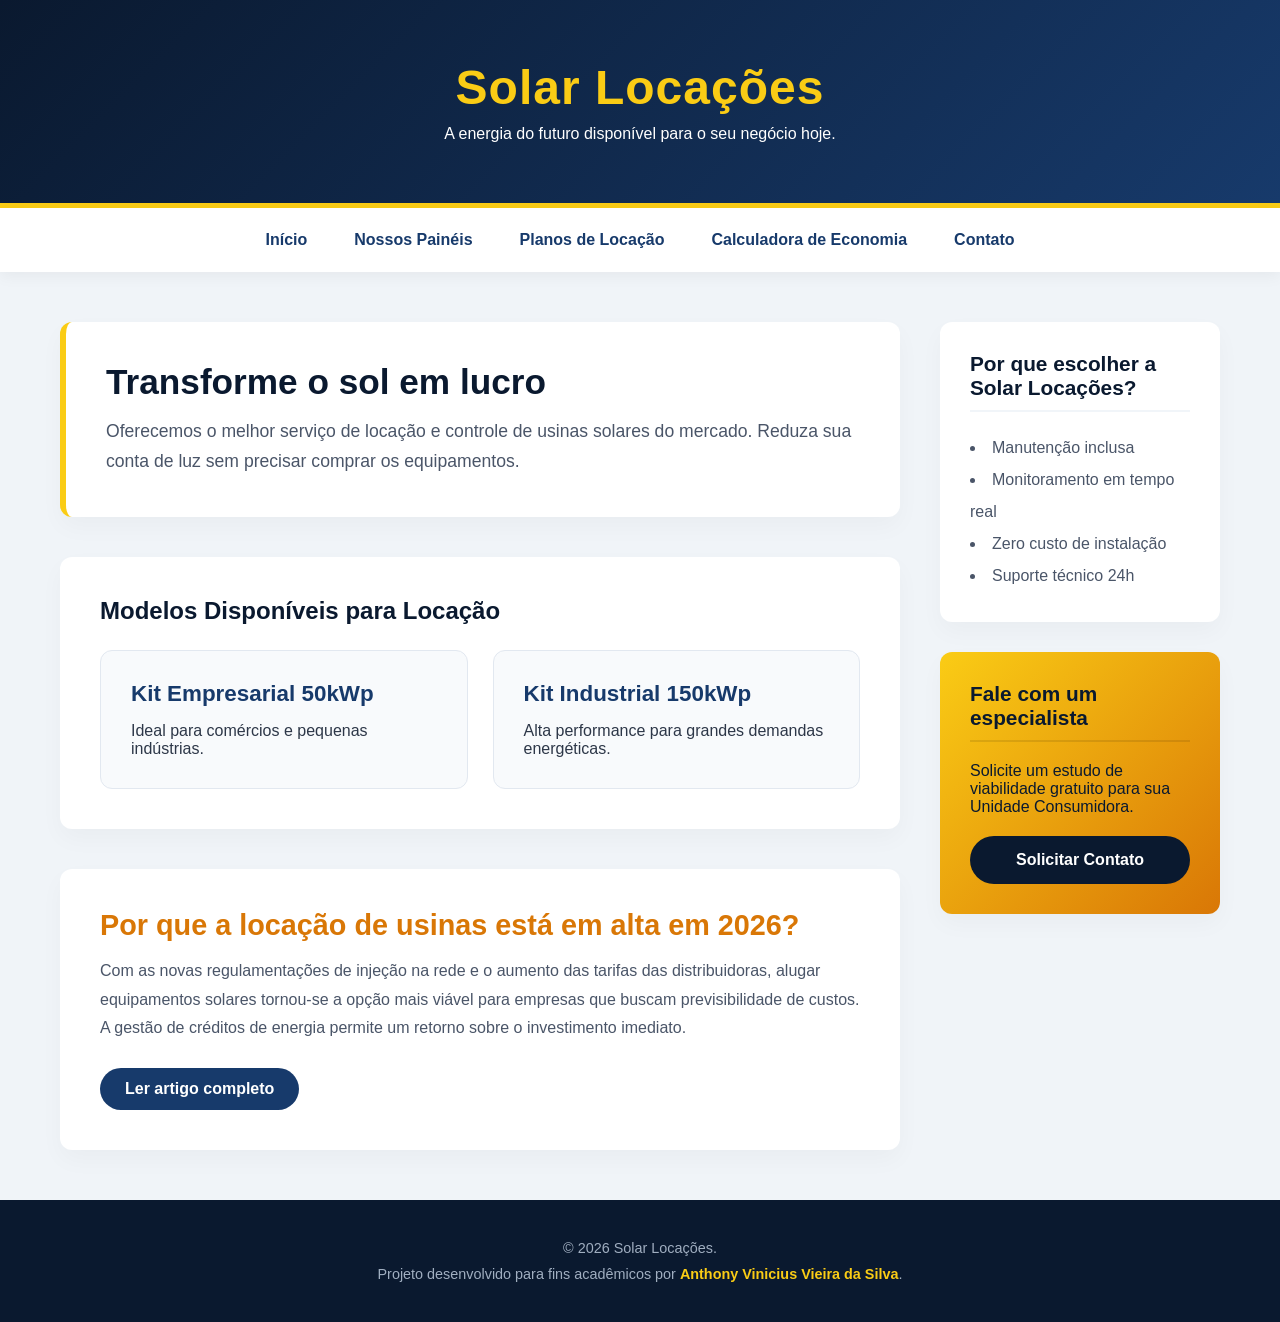
<file: Atividade04/index.html>
<!DOCTYPE html>
<html lang="pt-BR">
<head>
    <meta charset="UTF-8">
    <meta name="viewport" content="width=device-width, initial-scale=1.0">
    <title>Solar Locações - Energia Inteligente</title>
    <link rel="stylesheet" href="style.css">
</head>
<body>

    <header>
        <div class="conteudo-topo">
            <h1>Solar Locações</h1>
            <p>A energia do futuro disponível para o seu negócio hoje.</p>
        </div>
    </header>

    <nav>
        <a href="#">Início</a>
        <a href="#">Nossos Painéis</a>
        <a href="#">Planos de Locação</a>
        <a href="#">Calculadora de Economia</a>
        <a href="#">Contato</a>
    </nav>

    <div class="container-site">
        
        <main>
            <section class="secao-banner">
                <h2>Transforme o sol em lucro</h2>
                <p>Oferecemos o melhor serviço de locação e controle de usinas solares do mercado. Reduza sua conta de luz sem precisar comprar os equipamentos.</p>
            </section>

            <section class="secao-produtos">
                <h2>Modelos Disponíveis para Locação</h2>
                <div class="container-cards">
                    <div class="card-equipamento">
                        <h3>Kit Empresarial 50kWp</h3>
                        <p>Ideal para comércios e pequenas indústrias.</p>
                    </div>
                    <div class="card-equipamento">
                        <h3>Kit Industrial 150kWp</h3>
                        <p>Alta performance para grandes demandas energéticas.</p>
                    </div>
                </div>
            </section>

            <article class="artigo-informativo">
                <h2>Por que a locação de usinas está em alta em 2026?</h2>
                <p>Com as novas regulamentações de injeção na rede e o aumento das tarifas das distribuidoras, alugar equipamentos solares tornou-se a opção mais viável para empresas que buscam previsibilidade de custos. A gestão de créditos de energia permite um retorno sobre o investimento imediato.</p>
                <a href="#" class="botao-leia-mais">Ler artigo completo</a>
            </article>
        </main>

        <aside>
            <div class="caixa-aside">
                <h3>Por que escolher a Solar Locações?</h3>
                <ul>
                    <li>Manutenção inclusa</li>
                    <li>Monitoramento em tempo real</li>
                    <li>Zero custo de instalação</li>
                    <li>Suporte técnico 24h</li>
                </ul>
            </div>
            
            <div class="caixa-aside destaque">
                <h3>Fale com um especialista</h3>
                <p>Solicite um estudo de viabilidade gratuito para sua Unidade Consumidora.</p>
                <button class="botao-orcamento">Solicitar Contato</button>
            </div>
        </aside>

    </div>

    <footer>
        <p>&copy; 2026 Solar Locações.</p>
        <p>Projeto desenvolvido para fins acadêmicos por <strong>Anthony Vinicius Vieira da Silva</strong>.</p>
    </footer>

</body>
</html>
</file>
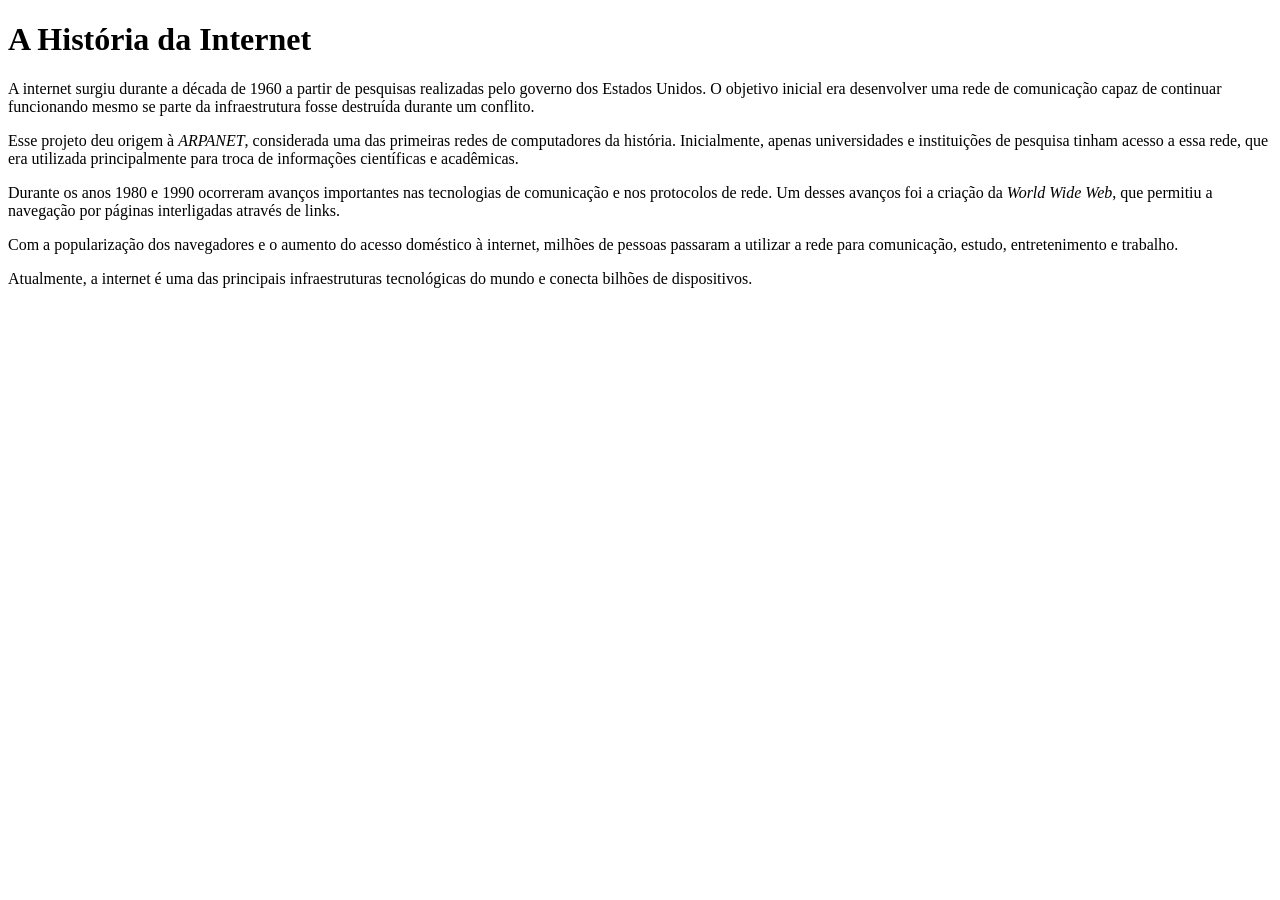
<file: atv01/index.html>
<!DOCTYPE html>
<html lang="pt-br">
<head>
    <meta charset="UTF-8">
    <title>Atividade - História da Internet</title>
</head>
<body>

    <h1>A História da Internet</h1>

    <p>A internet surgiu durante a década de 1960 a partir de pesquisas realizadas pelo governo dos Estados Unidos. O objetivo inicial era desenvolver uma rede de comunicação capaz de continuar funcionando mesmo se parte da infraestrutura fosse destruída durante um conflito.</p>

    <p>Esse projeto deu origem à <em>ARPANET</em>, considerada uma das primeiras redes de computadores da história. Inicialmente, apenas universidades e instituições de pesquisa tinham acesso a essa rede, que era utilizada principalmente para troca de informações científicas e acadêmicas.</p>

    <p>Durante os anos 1980 e 1990 ocorreram avanços importantes nas tecnologias de comunicação e nos protocolos de rede. Um desses avanços foi a criação da <em>World Wide Web</em>, que permitiu a navegação por páginas interligadas através de links.</p>

    <p>Com a popularização dos navegadores e o aumento do acesso doméstico à internet, milhões de pessoas passaram a utilizar a rede para comunicação, estudo, entretenimento e trabalho.</p>

    <p>Atualmente, a internet é uma das principais infraestruturas tecnológicas do mundo e conecta bilhões de dispositivos.</p>

</body>
</html>
</file>
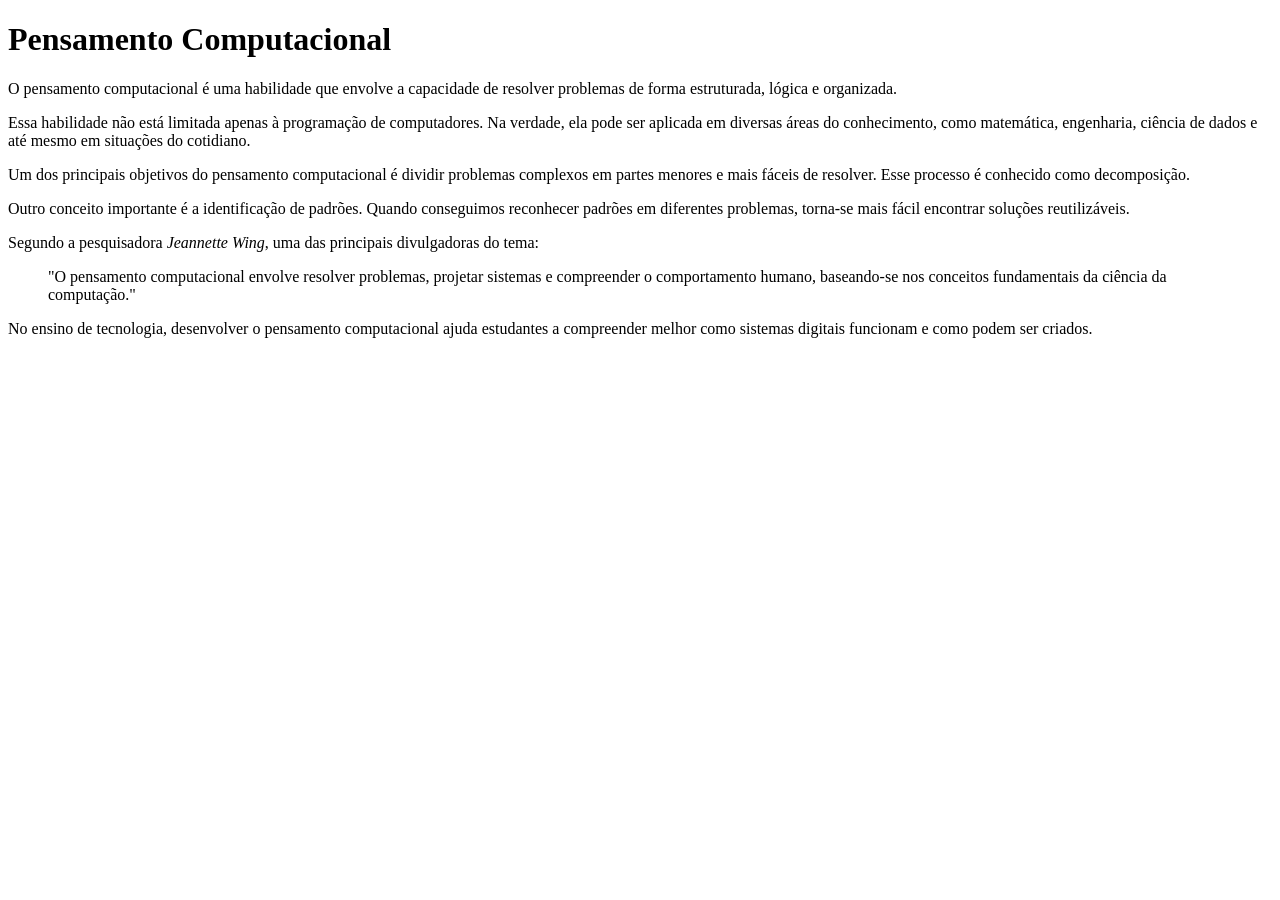
<file: atv02/index.html>
<!DOCTYPE html>
<html lang="pt-br">
<head>
    <meta charset="UTF-8">
    <title>Atividade - Pensamento Computacional</title>
</head>
<body>

    <h1>Pensamento Computacional</h1>

    <p>O pensamento computacional é uma habilidade que envolve a capacidade de resolver problemas de forma estruturada, lógica e organizada.</p>

    <p>Essa habilidade não está limitada apenas à programação de computadores. Na verdade, ela pode ser aplicada em diversas áreas do conhecimento, como matemática, engenharia, ciência de dados e até mesmo em situações do cotidiano.</p>

    <p>Um dos principais objetivos do pensamento computacional é dividir problemas complexos em partes menores e mais fáceis de resolver. Esse processo é conhecido como decomposição.</p>

    <p>Outro conceito importante é a identificação de padrões. Quando conseguimos reconhecer padrões em diferentes problemas, torna-se mais fácil encontrar soluções reutilizáveis.</p>

    <p>Segundo a pesquisadora <cite>Jeannette Wing</cite>, uma das principais divulgadoras do tema:</p>

    <blockquote>
        "O pensamento computacional envolve resolver problemas, projetar sistemas e compreender o comportamento humano, baseando-se nos conceitos fundamentais da ciência da computação."
    </blockquote>

    <p>No ensino de tecnologia, desenvolver o pensamento computacional ajuda estudantes a compreender melhor como sistemas digitais funcionam e como podem ser criados.</p>

</body>
</html>
</file>
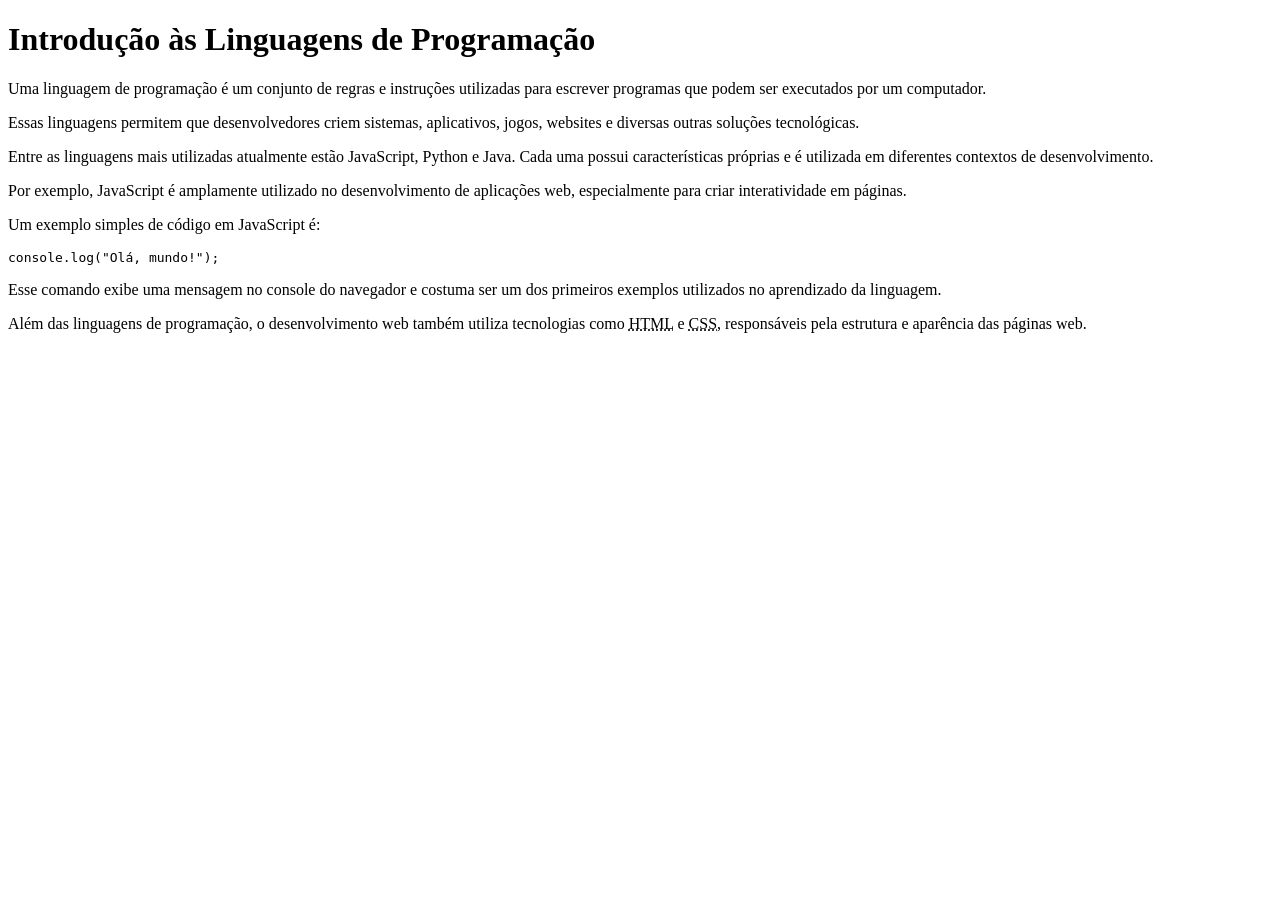
<file: atv03/index.html>
<!DOCTYPE html>
<html lang="pt-br">
<head>
    <meta charset="UTF-8">
    <title>Atividade - Linguagens de Programação</title>
</head>
<body>

    <h1>Introdução às Linguagens de Programação</h1>

    <p>Uma linguagem de programação é um conjunto de regras e instruções utilizadas para escrever programas que podem ser executados por um computador.</p>

    <p>Essas linguagens permitem que desenvolvedores criem sistemas, aplicativos, jogos, websites e diversas outras soluções tecnológicas.</p>

    <p>Entre as linguagens mais utilizadas atualmente estão JavaScript, Python e Java. Cada uma possui características próprias e é utilizada em diferentes contextos de desenvolvimento.</p>

    <p>Por exemplo, JavaScript é amplamente utilizado no desenvolvimento de aplicações web, especialmente para criar interatividade em páginas.</p>

    <p>Um exemplo simples de código em JavaScript é:</p>

    <pre><code>console.log("Olá, mundo!");</code></pre>

    <p>Esse comando exibe uma mensagem no console do navegador e costuma ser um dos primeiros exemplos utilizados no aprendizado da linguagem.</p>

    <p>Além das linguagens de programação, o desenvolvimento web também utiliza tecnologias como <abbr title="HyperText Markup Language">HTML</abbr> e <abbr title="Cascading Style Sheets">CSS</abbr>, responsáveis pela estrutura e aparência das páginas web.</p>

</body>
</html>
</file>
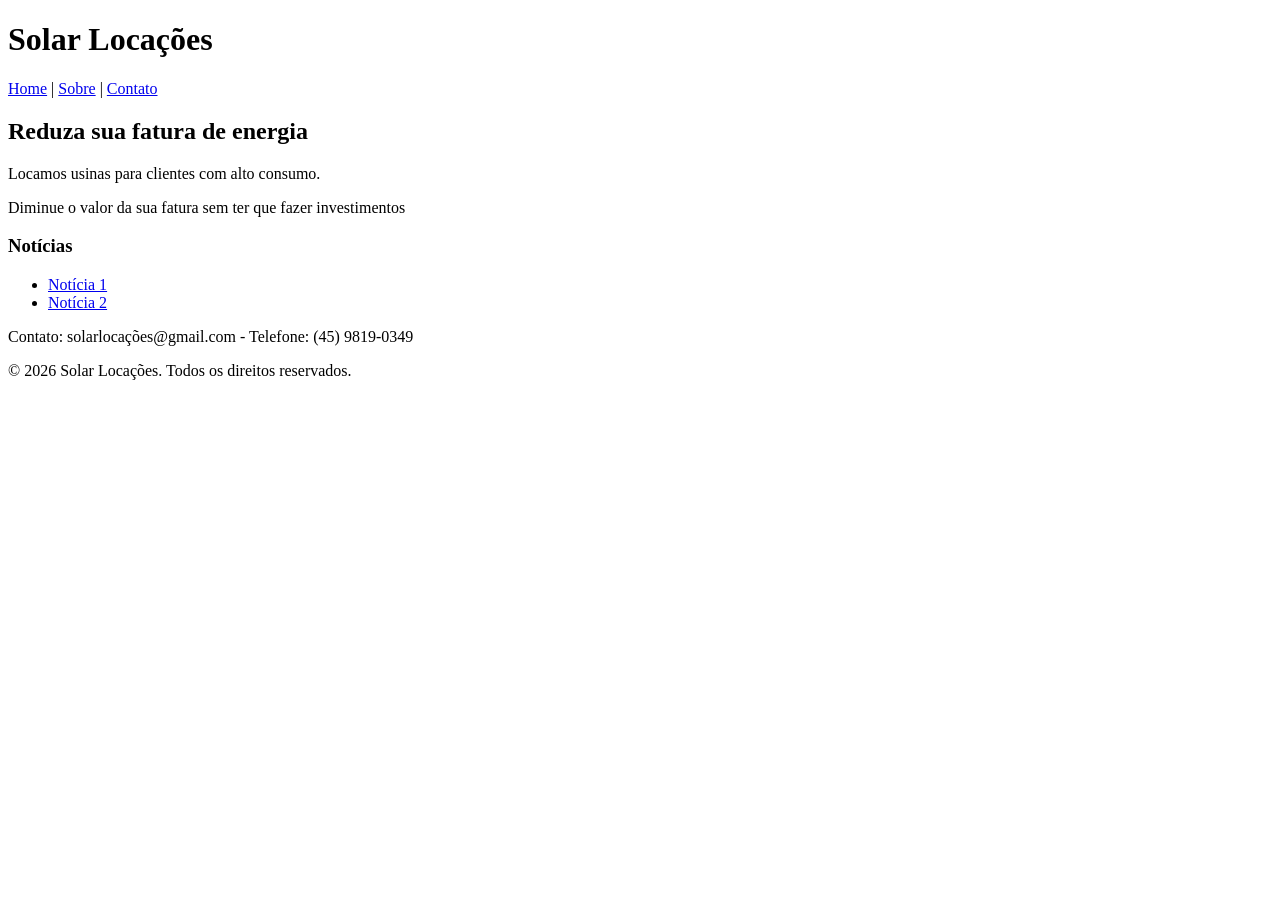
<file: Atividade02/atv01/index.html>
<!doctype html>
<html lang="pt-BR">
  <head>
    <meta charset="UTF-8" />
    <title>Site Institucional</title>
  </head>
  <body>
    <header>
      <h1>Solar Locações</h1>
      <nav>
        <a href="#home">Home</a> | <a href="#sobre">Sobre</a> |
        <a href="#contato">Contato</a>
      </nav>
    </header>

    <main>
      <section>
        <h2>Reduza sua fatura de energia</h2>
        <p>Locamos usinas para clientes com alto consumo.</p>
        <p>Diminue o valor da sua fatura sem ter que fazer investimentos</p>
      </section>

      <aside>
        <h3>Notícias</h3>
        <ul>
          <li>
            <a
              href="https://clickpetroleoegas.com.br/energia-solar-sem-investimento-o-avanco-da-assinatura-para-o-produtor-rural-phsn/"
              >Notícia 1</a
            >
          </li>
          <li>
            <a
              href="https://cenarioenergia.com.br/2026/01/14/vr-energia-amplia-atuacao-no-grupo-b-e-leva-economia-de-ate-24-com-energia-por-assinatura/"
              >Notícia 2</a
            >
          </li>
        </ul>
      </aside>
    </main>

    <footer>
      <p>Contato: solarlocações@gmail.com - Telefone: (45) 9819-0349</p>
      <p>&copy; 2026 Solar Locações. Todos os direitos reservados.</p>
    </footer>
  </body>
</html>
</file>
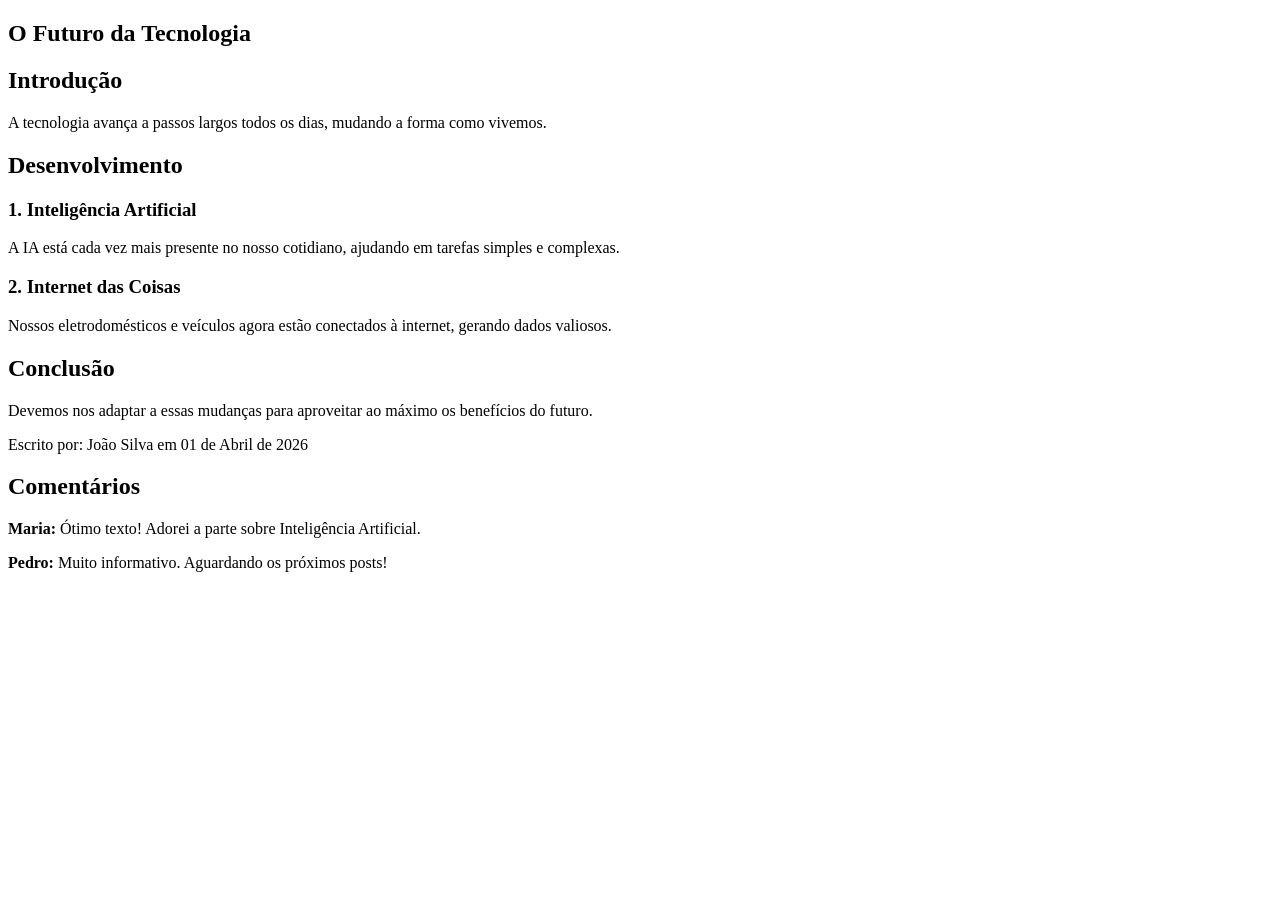
<file: Atividade02/atv02/index.html>
<!doctype html>
<html lang="pt-BR">
  <head>
    <meta charset="UTF-8" />
    <title>Blog</title>
  </head>
  <body>
    <article>
      <header>
        <h1>O Futuro da Tecnologia</h1>
      </header>

      <section>
        <h2>Introdução</h2>
        <p>
          A tecnologia avança a passos largos todos os dias, mudando a forma
          como vivemos.
        </p>
      </section>

      <section>
        <h2>Desenvolvimento</h2>

        <h3>1. Inteligência Artificial</h3>
        <p>
          A IA está cada vez mais presente no nosso cotidiano, ajudando em
          tarefas simples e complexas.
        </p>

        <h3>2. Internet das Coisas</h3>
        <p>
          Nossos eletrodomésticos e veículos agora estão conectados à internet,
          gerando dados valiosos.
        </p>
      </section>

      <section>
        <h2>Conclusão</h2>
        <p>
          Devemos nos adaptar a essas mudanças para aproveitar ao máximo os
          benefícios do futuro.
        </p>
      </section>

      <footer>
        <p>
          Escrito por: João Silva em
          <time datetime="2026-04-01">01 de Abril de 2026</time>
        </p>
      </footer>
    </article>

    <section>
      <h2>Comentários</h2>

      <article>
        <p>
          <strong>Maria:</strong> Ótimo texto! Adorei a parte sobre Inteligência
          Artificial.
        </p>
      </article>

      <article>
        <p>
          <strong>Pedro:</strong> Muito informativo. Aguardando os próximos
          posts!
        </p>
      </article>
    </section>
  </body>
</html>
</file>
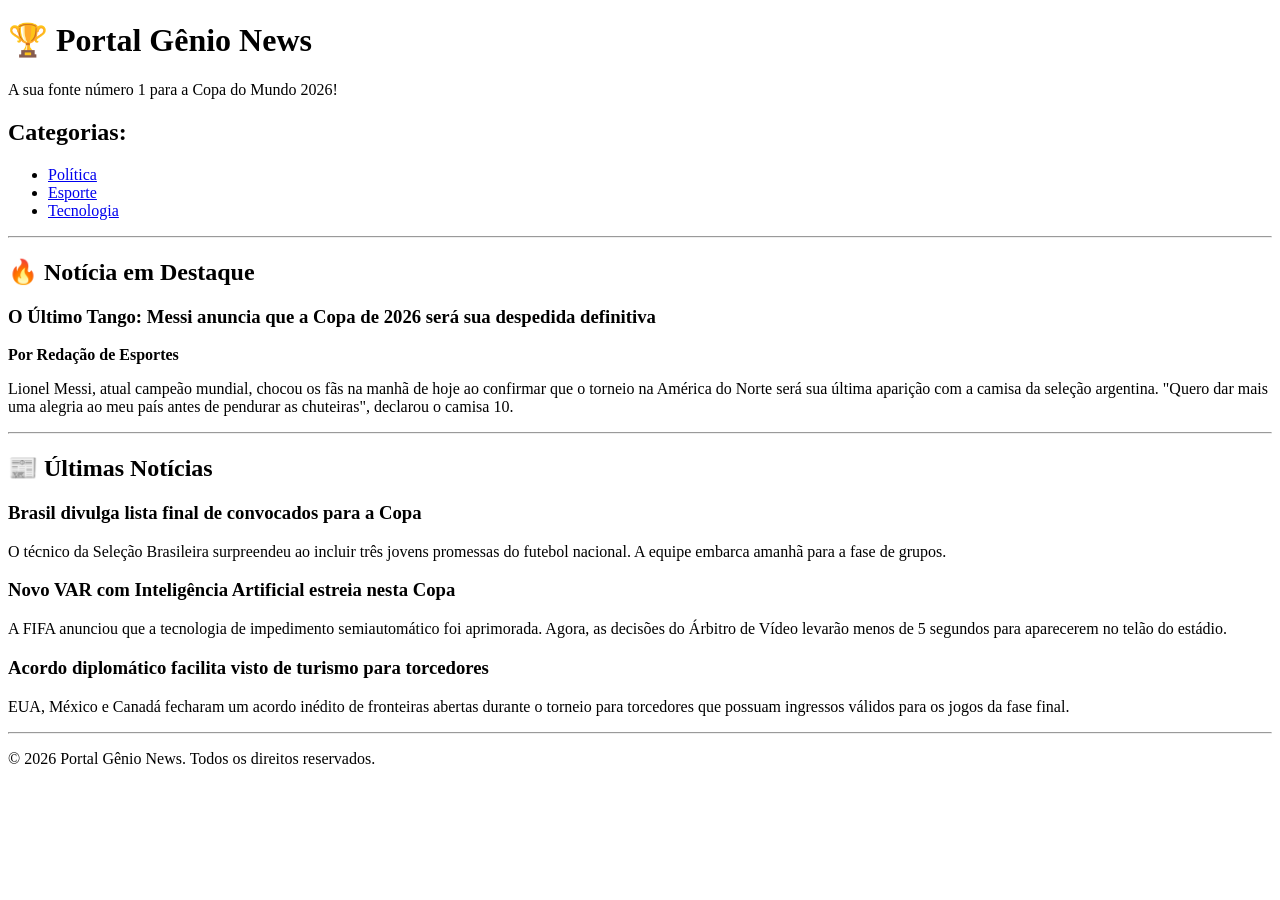
<file: Atividade02/atv03/index.html>
<!doctype html>
<html lang="pt-BR">
  <head>
    <meta charset="UTF-8" />
    <title>Portal Gênio News</title>
  </head>
  <body>
    <header>
      <h1>🏆 Portal Gênio News</h1>
      <p>A sua fonte número 1 para a Copa do Mundo 2026!</p>
    </header>

    <nav>
      <h2>Categorias:</h2>
      <ul>
        <li><a href="#politica">Política</a></li>
        <li><a href="#esporte">Esporte</a></li>
        <li><a href="#tecnologia">Tecnologia</a></li>
      </ul>
    </nav>

    <hr />

    <main>
      <section id="destaque">
        <h2>🔥 Notícia em Destaque</h2>
        <article>
          <h3>
            O Último Tango: Messi anuncia que a Copa de 2026 será sua despedida
            definitiva
          </h3>
          <p><strong>Por Redação de Esportes</strong></p>
          <p>
            Lionel Messi, atual campeão mundial, chocou os fãs na manhã de hoje
            ao confirmar que o torneio na América do Norte será sua última
            aparição com a camisa da seleção argentina. "Quero dar mais uma
            alegria ao meu país antes de pendurar as chuteiras", declarou o
            camisa 10.
          </p>
        </article>
      </section>

      <hr />

      <section id="secundarias">
        <h2>📰 Últimas Notícias</h2>

        <article>
          <h3>Brasil divulga lista final de convocados para a Copa</h3>
          <p>
            O técnico da Seleção Brasileira surpreendeu ao incluir três jovens
            promessas do futebol nacional. A equipe embarca amanhã para a fase
            de grupos.
          </p>
        </article>

        <article>
          <h3>Novo VAR com Inteligência Artificial estreia nesta Copa</h3>
          <p>
            A FIFA anunciou que a tecnologia de impedimento semiautomático foi
            aprimorada. Agora, as decisões do Árbitro de Vídeo levarão menos de
            5 segundos para aparecerem no telão do estádio.
          </p>
        </article>

        <article>
          <h3>Acordo diplomático facilita visto de turismo para torcedores</h3>
          <p>
            EUA, México e Canadá fecharam um acordo inédito de fronteiras
            abertas durante o torneio para torcedores que possuam ingressos
            válidos para os jogos da fase final.
          </p>
        </article>
      </section>
    </main>

    <hr />

    <footer>
      <p>&copy; 2026 Portal Gênio News. Todos os direitos reservados.</p>
    </footer>
  </body>
</html>
</file>
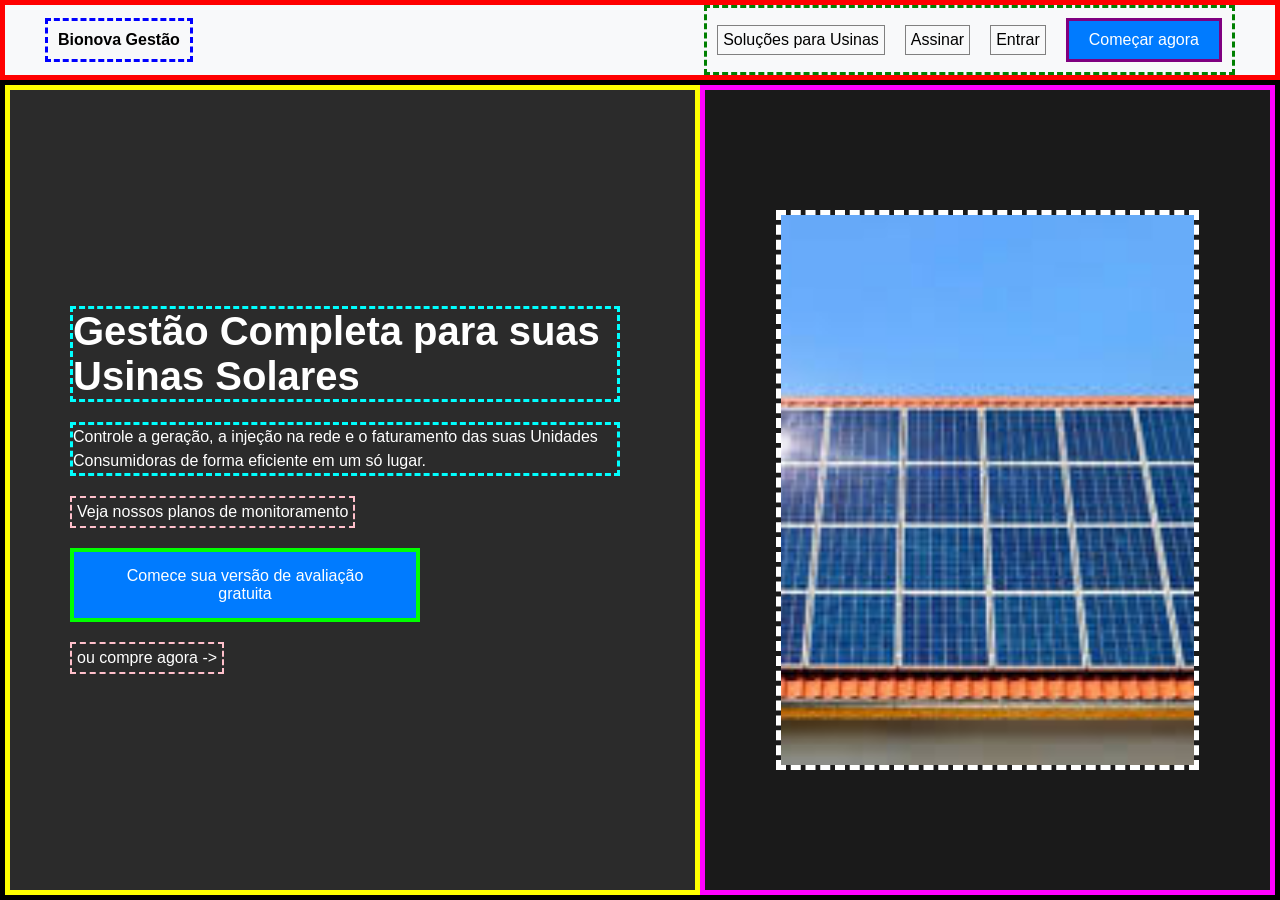
<file: Atividade03/layout-1/index.html>
<!DOCTYPE html>
<html lang="pt-BR">

<head>
    <meta charset="UTF-8">
    <meta name="viewport" content="width=device-width, initial-scale=1.0">
    <title>Layout 1 - Bionova Gestão</title>
    <link rel="stylesheet" href="style.css">
</head>

<body>

    <header class="header">
        <div class="logo-slot">Bionova Gestão</div>
        <nav class="nav-slot">
            <span class="nav-item">Soluções para Usinas</span>
            <span class="nav-item">Assinar</span>
            <span class="nav-item">Entrar</span>
            <div class="btn-header-slot">Começar agora</div>
        </nav>
    </header>

    <main class="main-content">

        <section class="left-section">
            <h1 class="title-slot">Gestão Completa para suas Usinas Solares</h1>
            <p class="text-slot">Controle a geração, a injeção na rede e o faturamento das suas Unidades Consumidoras de
                forma eficiente em um só lugar.</p>

            <div class="link-slot">Veja nossos planos de monitoramento</div>
            <div class="btn-large-slot">Comece sua versão de avaliação gratuita</div>
            <div class="link-slot">ou compre agora -></div>
        </section>

        <section class="right-section">
            <div class="image-slot">
                <img src="painel.jpeg" alt="Painéis Solares" class="img-placeholder">
            </div>
        </section>

    </main>

</body>

</html>
</file>
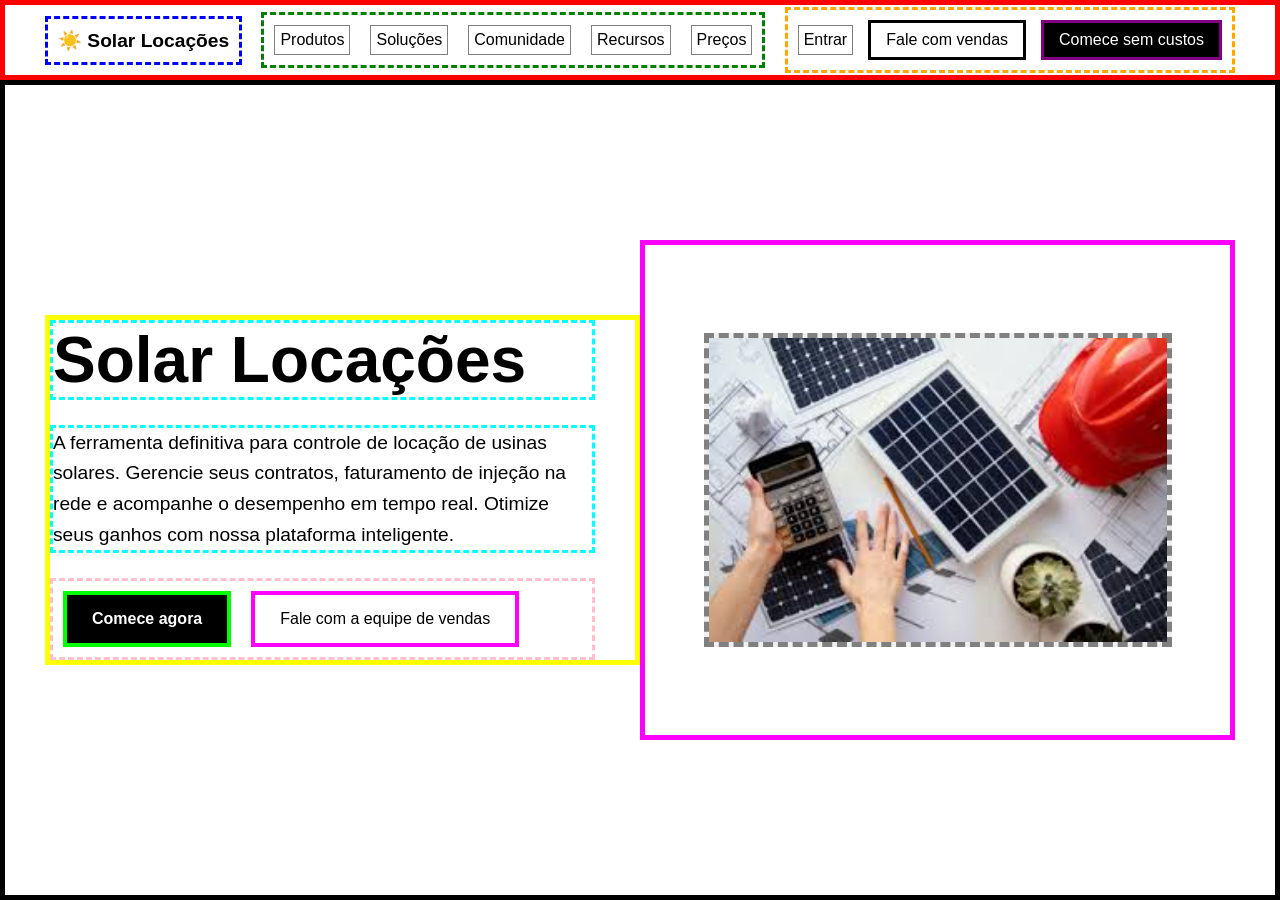
<file: Atividade03/layout-2/index.html>
<!DOCTYPE html>
<html lang="pt-BR">
<head>
    <meta charset="UTF-8">
    <meta name="viewport" content="width=device-width, initial-scale=1.0">
    <title>Layout 2 - Solar Locações</title>
    <link rel="stylesheet" href="style.css">
</head>
<body>

    <header class="header">
        <div class="logo-slot">☀️ Solar Locações</div>
        <nav class="nav-slot">
            <span class="nav-item">Produtos</span>
            <span class="nav-item">Soluções</span>
            <span class="nav-item">Comunidade</span>
            <span class="nav-item">Recursos</span>
            <span class="nav-item">Preços</span>
        </nav>
        <div class="header-actions">
            <span class="nav-item">Entrar</span>
            <div class="btn-outline-slot">Fale com vendas</div>
            <div class="btn-solid-slot">Comece sem custos</div>
        </div>
    </header>

    <main class="main-content">
        
        <section class="left-section">
            <h1 class="title-slot">Solar Locações</h1>
            <p class="text-slot">A ferramenta definitiva para controle de locação de usinas solares. Gerencie seus contratos, faturamento de injeção na rede e acompanhe o desempenho em tempo real. Otimize seus ganhos com nossa plataforma inteligente.</p>
            
            <div class="buttons-row">
                <div class="btn-solid-large">Comece agora</div>
                <div class="btn-outline-large">Fale com a equipe de vendas</div>
            </div>
        </section>

        <section class="right-section">
            <div class="illustration-slot">
                <img src="gestao.jpeg" alt="Painéis Solares" class="img-placeholder">
            </div>
        </section>

    </main>

</body>
</html>
</file>
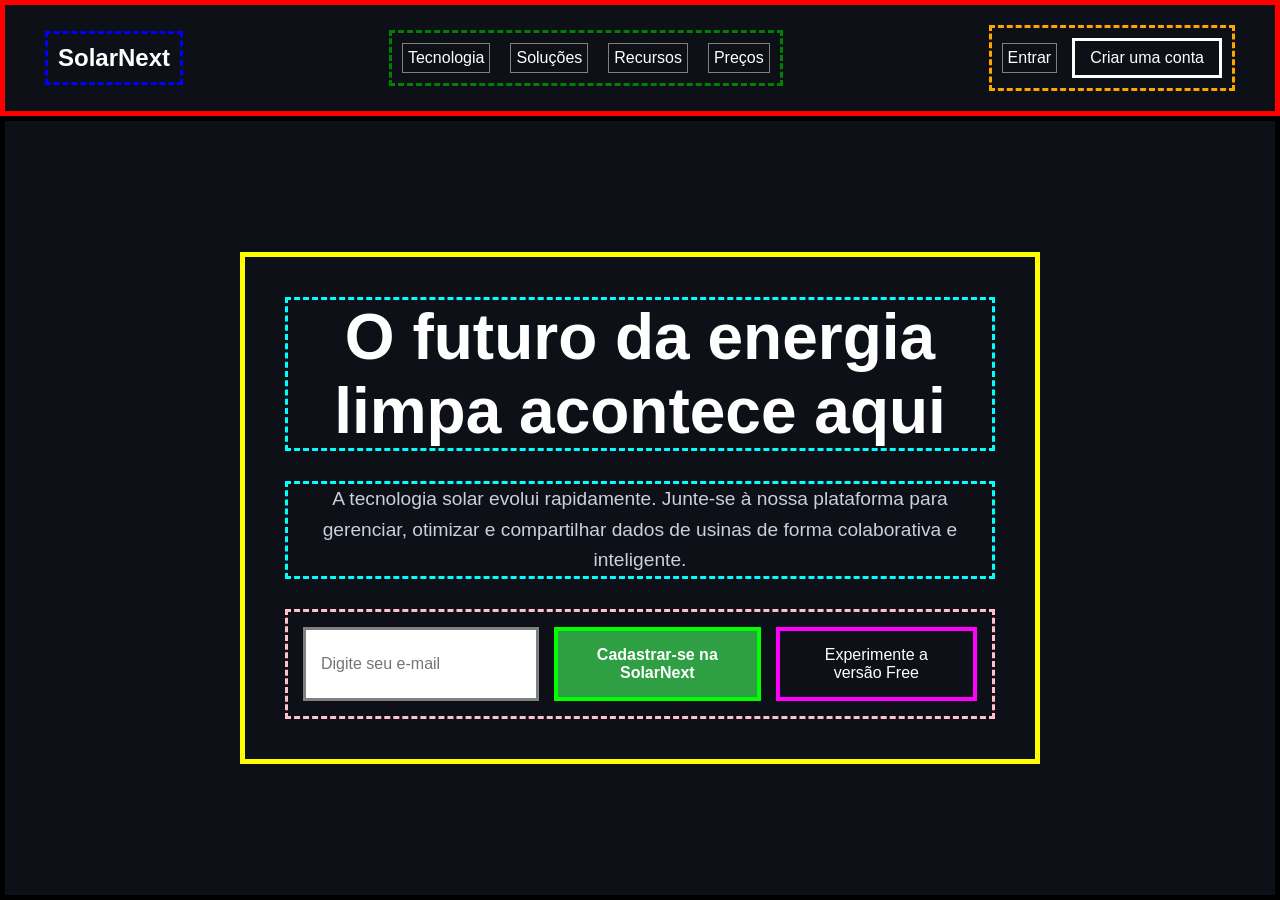
<file: Atividade03/layout-3/index.html>
<!DOCTYPE html>
<html lang="pt-BR">
<head>
    <meta charset="UTF-8">
    <meta name="viewport" content="width=device-width, initial-scale=1.0">
    <title>Layout 3 - O Futuro da Energia Solar</title>
    <link rel="stylesheet" href="style.css">
</head>
<body>

    <header class="header">
        <div class="logo-slot">SolarNext</div>
        <nav class="nav-slot">
            <span class="nav-item">Tecnologia</span>
            <span class="nav-item">Soluções</span>
            <span class="nav-item">Recursos</span>
            <span class="nav-item">Preços</span>
        </nav>
        <div class="header-actions">
            <span class="nav-item">Entrar</span>
            <div class="btn-outline-slot">Criar uma conta</div>
        </div>
    </header>

    <main class="main-content">
        <section class="hero-section">
            <h1 class="title-slot">O futuro da energia limpa acontece aqui</h1>
            <p class="text-slot">A tecnologia solar evolui rapidamente. Junte-se à nossa plataforma para gerenciar, otimizar e compartilhar dados de usinas de forma colaborativa e inteligente.</p>
            
            <div class="form-slot">
                <input type="text" placeholder="Digite seu e-mail" class="input-slot">
                <div class="btn-solid-slot">Cadastrar-se na SolarNext</div>
                <div class="btn-outline-large-slot">Experimente a versão Free</div>
            </div>
        </section>
    </main>

</body>
</html>
</file>
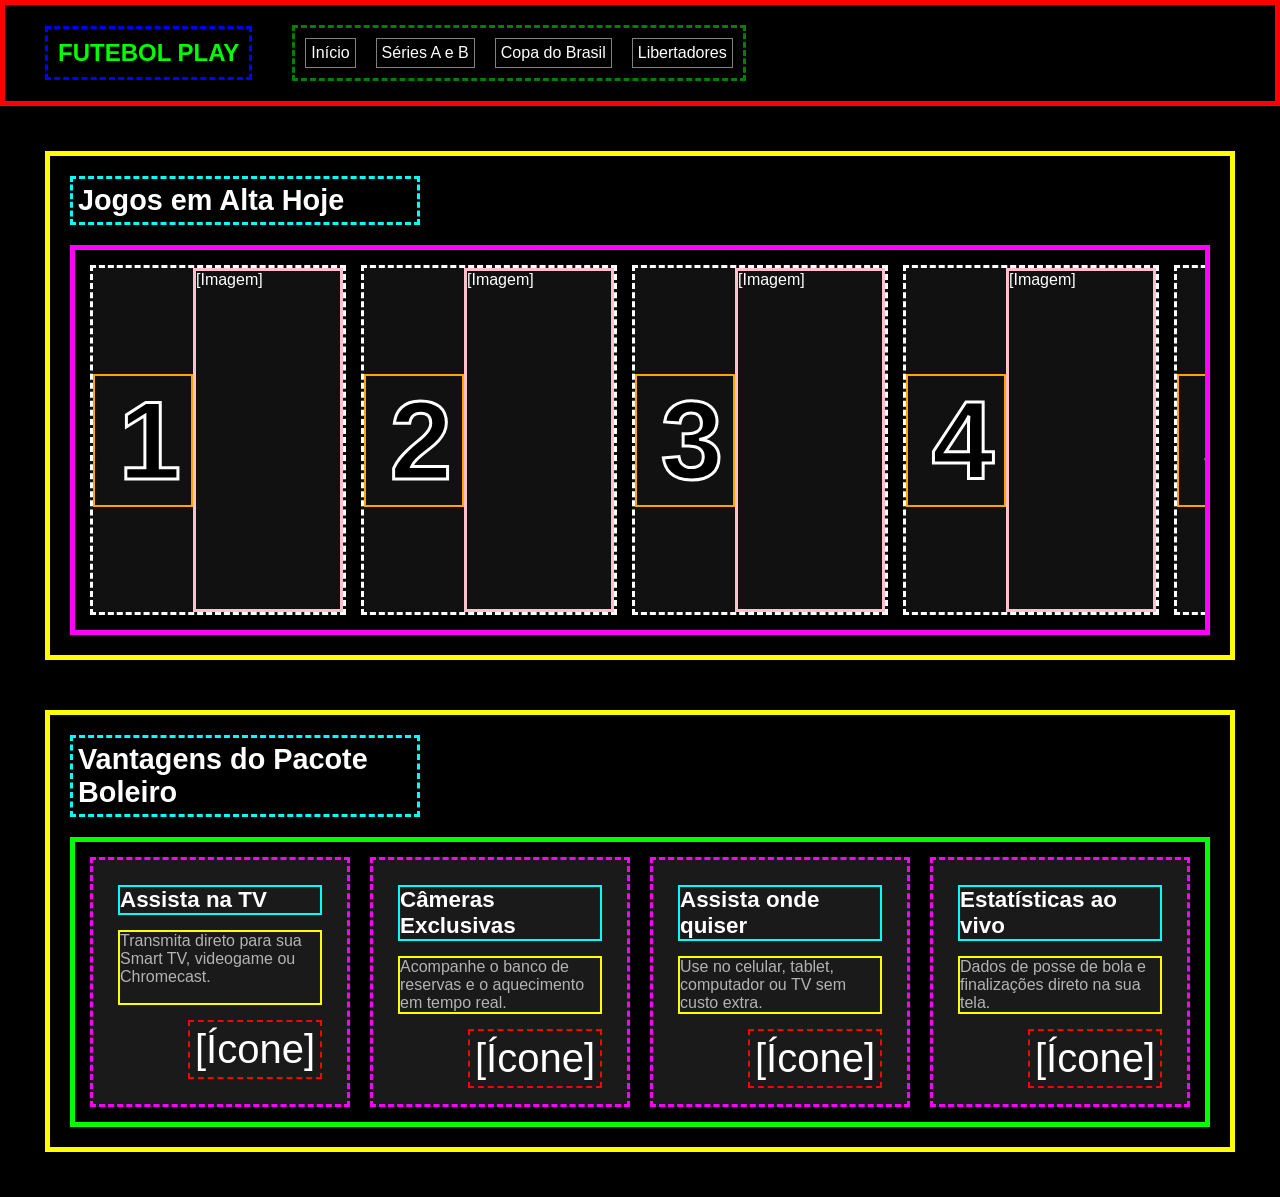
<file: Atividade03/layout-4/index.html>
<!DOCTYPE html>
<html lang="pt-BR">
<head>
    <meta charset="UTF-8">
    <meta name="viewport" content="width=device-width, initial-scale=1.0">
    <title>Layout 4 - Futebol Play</title>
    <link rel="stylesheet" href="style.css">
</head>
<body>

    <header class="header">
        <div class="logo-slot">FUTEBOL PLAY</div>
        <nav class="nav-slot">
            <span class="nav-item">Início</span>
            <span class="nav-item">Séries A e B</span>
            <span class="nav-item">Copa do Brasil</span>
            <span class="nav-item">Libertadores</span>
        </nav>
    </header>

    <main class="main-content">
        
        <section class="section-container">
            <h2 class="section-title">Jogos em Alta Hoje</h2>
            
            <div class="vertical-cards-row">
                <div class="card-vertical">
                    <div class="number-slot">1</div>
                    <div class="card-img">[Imagem]</div>
                </div>
                <div class="card-vertical">
                    <div class="number-slot">2</div>
                    <div class="card-img">[Imagem]</div>
                </div>
                <div class="card-vertical">
                    <div class="number-slot">3</div>
                    <div class="card-img">[Imagem]</div>
                </div>
                <div class="card-vertical">
                    <div class="number-slot">4</div>
                    <div class="card-img">[Imagem]</div>
                </div>
                <div class="card-vertical">
                    <div class="number-slot">5</div>
                    <div class="card-img">[Imagem]</div>
                </div>
            </div>
        </section>

        <section class="section-container">
            <h2 class="section-title">Vantagens do Pacote Boleiro</h2>
            
            <div class="horizontal-cards-row">
                <div class="card-horizontal">
                    <h3 class="card-title">Assista na TV</h3>
                    <p class="card-text">Transmita direto para sua Smart TV, videogame ou Chromecast.</p>
                    <div class="icon-slot">[Ícone]</div>
                </div>
                <div class="card-horizontal">
                    <h3 class="card-title">Câmeras Exclusivas</h3>
                    <p class="card-text">Acompanhe o banco de reservas e o aquecimento em tempo real.</p>
                    <div class="icon-slot">[Ícone]</div>
                </div>
                <div class="card-horizontal">
                    <h3 class="card-title">Assista onde quiser</h3>
                    <p class="card-text">Use no celular, tablet, computador ou TV sem custo extra.</p>
                    <div class="icon-slot">[Ícone]</div>
                </div>
                <div class="card-horizontal">
                    <h3 class="card-title">Estatísticas ao vivo</h3>
                    <p class="card-text">Dados de posse de bola e finalizações direto na sua tela.</p>
                    <div class="icon-slot">[Ícone]</div>
                </div>
            </div>
        </section>

    </main>

</body>
</html>
</file>
<file: Atividade04/style.css>
* {
    margin: 0;
    padding: 0;
    box-sizing: border-box;
    font-family: 'Segoe UI', Tahoma, Geneva, Verdana, sans-serif;
}

body {
    background-color: #f0f4f8;
    color: #2d3748;
    display: flex;
    flex-direction: column;
    min-height: 100vh;
}

header {
    background: linear-gradient(135deg, #0a192f 0%, #173a6b 100%);
    color: #ffffff;
    padding: 60px 20px;
    display: flex;
    justify-content: center;
    align-items: center;
    text-align: center;
    border-bottom: 5px solid #facc15;
}

header h1 {
    font-size: 3rem;
    margin-bottom: 10px;
    color: #facc15;
    letter-spacing: 1px;
}

nav {
    background-color: #ffffff;
    display: flex;
    justify-content: center;
    gap: 15px;
    padding: 15px;
    box-shadow: 0 4px 15px rgba(0,0,0,0.05);
}

nav a {
    color: #173a6b;
    text-decoration: none;
    font-weight: bold;
    font-size: 1rem;
    padding: 8px 16px;
    border-radius: 20px;
    transition: all 0.3s ease;
}

nav a:hover {
    background-color: #facc15;
    color: #0a192f;
}

.container-site {
    display: flex;
    flex-direction: row;
    max-width: 1200px;
    margin: 50px auto;
    width: 100%;
    gap: 40px;
    flex: 1;
    padding: 0 20px;
}

main {
    flex: 3;
    display: flex;
    flex-direction: column;
    gap: 40px;
}

section, article {
    background-color: #ffffff;
    padding: 40px;
    border-radius: 12px;
    box-shadow: 0 10px 25px rgba(0,0,0,0.03);
}

.secao-banner {
    border-left: 6px solid #facc15;
}

.secao-banner h2 {
    color: #0a192f;
    margin-bottom: 15px;
    font-size: 2.2rem;
}

.secao-banner p {
    font-size: 1.1rem;
    line-height: 1.7;
    color: #4a5568;
}

.secao-produtos h2 {
    color: #0a192f;
    margin-bottom: 25px;
}

.container-cards {
    display: flex;
    flex-direction: row;
    gap: 25px;
}

.card-equipamento {
    flex: 1;
    background-color: #f8fafc;
    padding: 30px;
    border-radius: 12px;
    border: 1px solid #e2e8f0;
    transition: transform 0.3s ease, box-shadow 0.3s ease;
}

.card-equipamento:hover {
    transform: translateY(-8px);
    box-shadow: 0 15px 30px rgba(0,0,0,0.08);
}

.card-equipamento h3 {
    color: #173a6b;
    margin-bottom: 15px;
    font-size: 1.4rem;
}

.artigo-informativo h2 {
    color: #d97706;
    margin-bottom: 15px;
    font-size: 1.8rem;
}

.artigo-informativo p {
    line-height: 1.8;
    margin-bottom: 25px;
    color: #4a5568;
}

.botao-leia-mais {
    display: inline-block;
    background-color: #173a6b;
    color: #ffffff;
    padding: 12px 25px;
    text-decoration: none;
    border-radius: 30px;
    font-weight: bold;
    transition: background-color 0.3s ease;
}

.botao-leia-mais:hover {
    background-color: #0a192f;
}

aside {
    flex: 1;
    display: flex;
    flex-direction: column;
    gap: 30px;
}

.caixa-aside {
    background-color: #ffffff;
    padding: 30px;
    border-radius: 12px;
    box-shadow: 0 10px 25px rgba(0,0,0,0.03);
}

.caixa-aside h3 {
    color: #0a192f;
    margin-bottom: 20px;
    font-size: 1.3rem;
    border-bottom: 2px solid #f1f5f9;
    padding-bottom: 10px;
}

.caixa-aside ul {
    list-style-position: inside;
    line-height: 2;
    color: #4a5568;
}

.caixa-aside.destaque {
    background: linear-gradient(135deg, #facc15 0%, #d97706 100%);
    color: #0a192f;
    border: none;
}

.caixa-aside.destaque h3 {
    color: #0a192f;
    border-bottom: 2px solid rgba(0,0,0,0.1);
}

.caixa-aside.destaque p {
    font-weight: 500;
    margin-bottom: 20px;
}

.botao-orcamento {
    width: 100%;
    background-color: #0a192f;
    color: #ffffff;
    border: none;
    padding: 15px;
    font-size: 1rem;
    font-weight: bold;
    border-radius: 30px;
    cursor: pointer;
    transition: background-color 0.3s ease;
}

.botao-orcamento:hover {
    background-color: #173a6b;
}

footer {
    background-color: #0a192f;
    color: #a0aec0;
    text-align: center;
    padding: 40px 20px;
    margin-top: auto;
    display: flex;
    flex-direction: column;
    gap: 10px;
    font-size: 0.9rem;
}

footer strong {
    color: #facc15;
}
</file>
<file: Atividade03/layout-1/style.css>
* {
    margin: 0;
    padding: 0;
    box-sizing: border-box;
    font-family: sans-serif;
}

body {
    display: flex;
    flex-direction: column;
    min-height: 100vh;
}

.header {
    display: flex;
    flex-direction: row;
    justify-content: space-between;
    align-items: center;
    height: 80px;
    padding: 0 40px;
    border: 5px solid red; 
    background-color: #f8f9fa;
}

.logo-slot {
    border: 3px dashed blue;
    padding: 10px;
    font-weight: bold;
}

.nav-slot {
    display: flex;
    flex-direction: row;
    align-items: center;
    gap: 20px;
    border: 3px dashed green;
    padding: 10px;
}

.nav-item {
    border: 1px solid gray;
    padding: 5px;
}

.btn-header-slot {
    border: 3px solid purple;
    background-color: #007bff;
    color: white;
    padding: 10px 20px;
}

.main-content {
    display: flex;
    flex-direction: row;
    flex: 1;
    border: 5px solid black; 
    background-color: #2b2b2b;
    color: white;
}

.left-section {
    display: flex;
    flex-direction: column;
    justify-content: center;
    align-items: flex-start;
    flex: 1;
    padding: 60px;
    gap: 20px;
    border: 5px solid yellow; 
}

.title-slot {
    border: 3px dashed cyan;
    width: 100%;
    max-width: 550px;
    font-size: 2.5rem;
}

.text-slot {
    border: 3px dashed cyan;
    width: 100%;
    max-width: 550px;
    line-height: 1.5;
}

.link-slot {
    border: 2px dashed pink;
    padding: 5px;
}

.btn-large-slot {
    border: 4px solid #00ff00;
    background-color: #007bff;
    padding: 15px 30px;
    text-align: center;
    width: 100%;
    max-width: 350px;
}

.right-section {
    display: flex;
    justify-content: center;
    align-items: center;
    flex: 1;
    border: 5px solid magenta; 
    background-color: #1a1a1a;
}

.image-slot {
    width: 75%;
    height: 70%;
    border: 5px dashed white; 
    display: flex;
}

.img-placeholder {
    width: 100%;
    height: 100%;
    object-fit: cover;
}
</file>
<file: Atividade03/layout-2/style.css>
* {
    margin: 0;
    padding: 0;
    box-sizing: border-box;
    font-family: sans-serif;
}

body {
    display: flex;
    flex-direction: column;
    min-height: 100vh;
    background-color: #ffffff;
    color: #000000;
}

.header {
    display: flex;
    flex-direction: row;
    justify-content: space-between;
    align-items: center;
    height: 80px;
    padding: 0 40px;
    border: 5px solid red; 
}

.logo-slot {
    border: 3px dashed blue;
    padding: 10px;
    font-weight: bold;
    font-size: 1.2rem;
}

.nav-slot {
    display: flex;
    flex-direction: row;
    gap: 20px;
    border: 3px dashed green;
    padding: 10px;
}

.nav-item {
    border: 1px solid gray;
    padding: 5px;
}

.header-actions {
    display: flex;
    flex-direction: row;
    align-items: center;
    gap: 15px;
    border: 3px dashed orange;
    padding: 10px;
}

.btn-outline-slot {
    border: 3px solid #000;
    padding: 8px 15px;
    background-color: transparent;
}

.btn-solid-slot {
    border: 3px solid purple;
    background-color: #000;
    color: #fff;
    padding: 8px 15px;
}

.main-content {
    display: flex;
    flex-direction: row;
    align-items: center;
    flex: 1;
    border: 5px solid black; 
    padding: 40px;
}

.left-section {
    display: flex;
    flex-direction: column;
    justify-content: center;
    align-items: flex-start;
    flex: 1;
    max-width: 50%;
    padding-right: 40px;
    gap: 25px;
    border: 5px solid yellow; 
}

.title-slot {
    border: 3px dashed cyan;
    font-size: 4rem;
    width: 100%;
}

.text-slot {
    border: 3px dashed cyan;
    font-size: 1.2rem;
    line-height: 1.6;
    width: 100%;
}

.buttons-row {
    display: flex;
    flex-direction: row;
    gap: 20px;
    border: 3px dashed pink;
    padding: 10px;
    width: 100%;
}

.btn-solid-large {
    border: 4px solid #00ff00;
    background-color: #000;
    color: #fff;
    padding: 15px 25px;
    font-weight: bold;
}

.btn-outline-large {
    border: 4px solid #ff00ff;
    background-color: transparent;
    color: #000;
    padding: 15px 25px;
}

.right-section {
    display: flex;
    justify-content: center;
    align-items: center;
    flex: 1;
    height: 100%;
    min-height: 500px;
    border: 5px solid magenta; 
}

.illustration-slot {
    width: 80%;
    height: 80%;
    border: 5px dashed gray; 
    display: flex;
    justify-content: center;
    align-items: center;
    background-color: #f0f0f0;
    color: #666;
    font-size: 1.5rem;
}

.img-placeholder {
    width: 100%;
    height: 100%;
    object-fit: cover;
}
</file>
<file: Atividade03/layout-3/style.css>
* {
    margin: 0;
    padding: 0;
    box-sizing: border-box;
    font-family: sans-serif;
}

body {
    display: flex;
    flex-direction: column;
    min-height: 100vh;
    background-color: #0d1117;
    color: #ffffff;
}

.header {
    display: flex;
    flex-direction: row;
    justify-content: space-between;
    align-items: center;
    padding: 20px 40px;
    border: 5px solid red;
}

.logo-slot {
    border: 3px dashed blue;
    padding: 10px;
    font-weight: bold;
    font-size: 1.5rem;
}

.nav-slot {
    display: flex;
    flex-direction: row;
    gap: 20px;
    border: 3px dashed green;
    padding: 10px;
}

.nav-item {
    border: 1px solid gray;
    padding: 5px;
}

.header-actions {
    display: flex;
    flex-direction: row;
    align-items: center;
    gap: 15px;
    border: 3px dashed orange;
    padding: 10px;
}

.btn-outline-slot {
    border: 3px solid #ffffff;
    padding: 8px 15px;
    background-color: transparent;
}

.main-content {
    display: flex;
    flex-direction: column;
    justify-content: center;
    align-items: center;
    flex: 1;
    border: 5px solid black;
    padding: 40px;
}

.hero-section {
    display: flex;
    flex-direction: column;
    align-items: center;
    justify-content: center;
    gap: 30px;
    text-align: center;
    max-width: 800px;
    border: 5px solid yellow;
    padding: 40px;
}

.title-slot {
    border: 3px dashed cyan;
    font-size: 4rem;
    width: 100%;
}

.text-slot {
    border: 3px dashed cyan;
    font-size: 1.2rem;
    line-height: 1.6;
    width: 100%;
    color: #c9d1d9;
}

.form-slot {
    display: flex;
    flex-direction: row;
    align-items: stretch;
    gap: 15px;
    border: 3px dashed pink;
    padding: 15px;
    width: 100%;
    justify-content: center;
}

.input-slot {
    border: 3px solid gray;
    padding: 15px;
    width: 300px;
    background-color: #ffffff;
    color: #000000;
    font-size: 1rem;
}

.btn-solid-slot {
    border: 4px solid #00ff00;
    background-color: #2ea043;
    color: #ffffff;
    padding: 15px 25px;
    font-weight: bold;
    display: flex;
    align-items: center;
}

.btn-outline-large-slot {
    border: 4px solid #ff00ff;
    background-color: transparent;
    color: #ffffff;
    padding: 15px 25px;
    display: flex;
    align-items: center;
}
</file>
<file: Atividade03/layout-4/style.css>
* {
    margin: 0;
    padding: 0;
    box-sizing: border-box;
    font-family: sans-serif;
}

body {
    background-color: #000000;
    color: #ffffff;
    display: flex;
    flex-direction: column;
    min-height: 100vh;
}

.header {
    display: flex;
    flex-direction: row;
    align-items: center;
    padding: 20px 40px;
    border: 5px solid red;
}

.logo-slot {
    border: 3px dashed blue;
    padding: 10px;
    font-weight: bold;
    font-size: 1.5rem;
    margin-right: 40px;
    color: #00ff00;
}

.nav-slot {
    display: flex;
    flex-direction: row;
    gap: 20px;
    border: 3px dashed green;
    padding: 10px;
}

.nav-item {
    border: 1px solid gray;
    padding: 5px;
}

.main-content {
    display: flex;
    flex-direction: column;
    gap: 50px;
    padding: 40px;
    border: 5px solid black;
}

.section-container {
    display: flex;
    flex-direction: column;
    gap: 20px;
    border: 5px solid yellow;
    padding: 20px;
}

.section-title {
    border: 3px dashed cyan;
    font-size: 1.8rem;
    width: 350px;
    padding: 5px;
}

.vertical-cards-row {
    display: flex;
    flex-direction: row;
    gap: 15px;
    border: 5px solid magenta;
    padding: 15px;
    overflow-x: auto;
}

.card-vertical {
    display: flex;
    flex-direction: row;
    align-items: center;
    width: 280px;
    height: 350px;
    border: 3px dashed white;
    background-color: #111;
}

.number-slot {
    font-size: 7rem;
    font-weight: bold;
    color: #000;
    -webkit-text-stroke: 3px #fff;
    border: 2px solid orange;
    padding: 0 10px;
    width: 100px;
    text-align: right;
}

.card-img {
    width: 150px;
    height: 100%;
    object-fit: cover;
    border: 3px solid pink;
}

.horizontal-cards-row {
    display: flex;
    flex-direction: row;
    gap: 20px;
    border: 5px solid #00ff00;
    padding: 15px;
}

.card-horizontal {
    display: flex;
    flex-direction: column;
    width: 300px;
    height: 250px;
    background-color: #1a1a1a;
    border: 3px dashed #ff00ff;
    padding: 25px;
    gap: 15px;
}

.card-title {
    border: 2px solid cyan;
    font-size: 1.4rem;
}

.card-text {
    border: 2px solid yellow;
    font-size: 1rem;
    color: #b3b3b3;
    flex: 1;
}

.icon-slot {
    border: 2px dashed red;
    align-self: flex-end;
    font-size: 2.5rem;
    padding: 5px;
}
</file>
